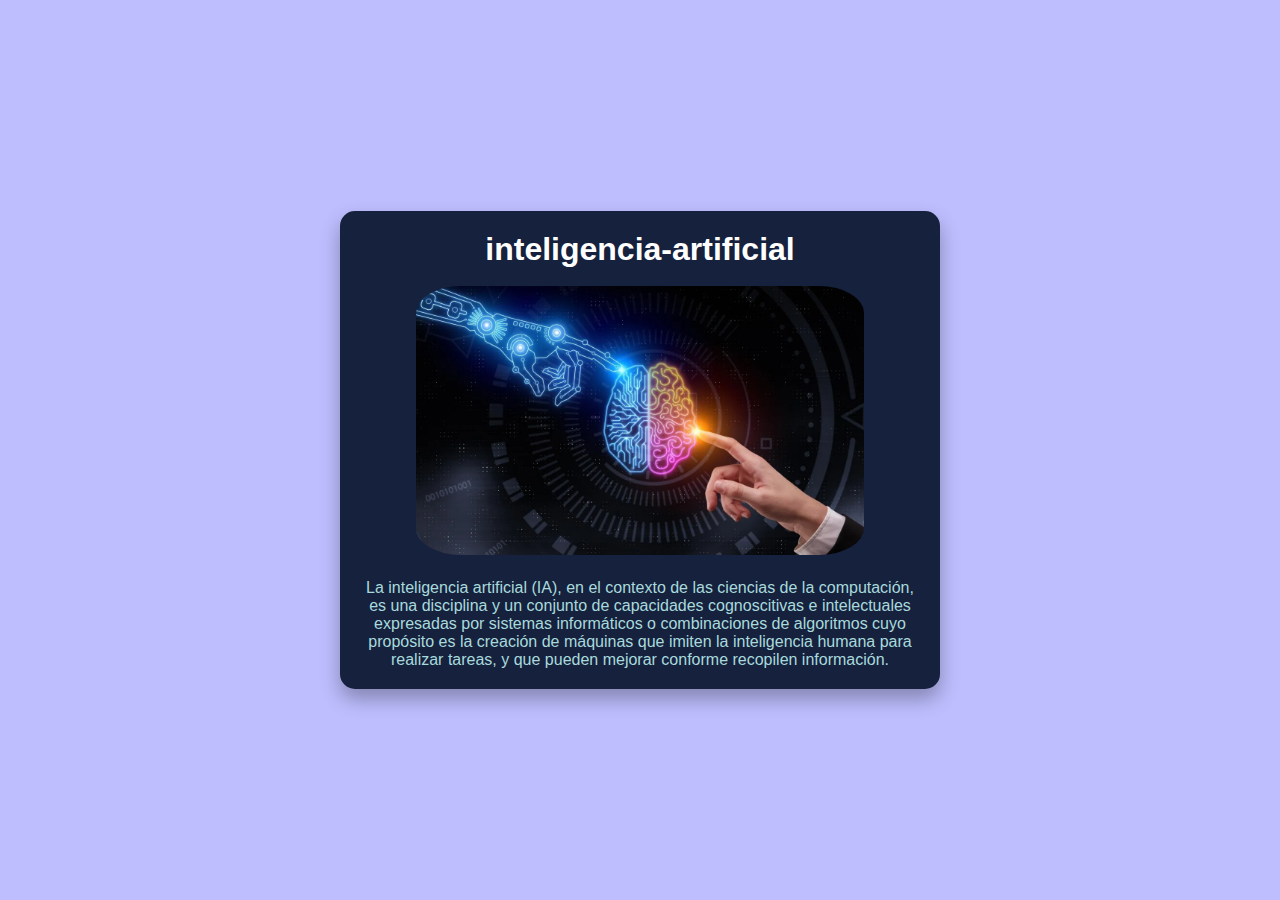
<file: index.html>
<!DOCTYPE html>
<html lang="en">
<head>
    <meta charset="UTF-8">
    <meta name="viewport" content="width=device-width, initial-scale=1.0">
    <title>inteligencia artificial </title>
    <link rel="stylesheet" href="styles.css">
</head>
<body>
    <div>
    <h1 font- size=2.5em; color=#e94560; texto shadow= 2px 2px 4px rgba (0,0,0,0.7); margin boton="20px">inteligencia-artificial</h1> <br>
    <img src="inteligencia-artificial.webp" alt="imagen de IA" style="width: 80%; height:auto; border-radius: 10%; margin-bottom: 20px;">
    <p style=" font-size:1.0em; color:#a8dadc; text-shadow:2px 2px 4px rg">
        La inteligencia artificial (IA),
         en el contexto de las ciencias de la computación, es una disciplina y un conjunto de capacidades
          cognoscitivas e intelectuales expresadas por sistemas informáticos o
           combinaciones de algoritmos cuyo propósito 
          es la creación de máquinas que imiten la inteligencia humana para realizar tareas,
           y que pueden mejorar conforme
           recopilen
           información.</p>
    </div>
    
</body>
</html>
</file>
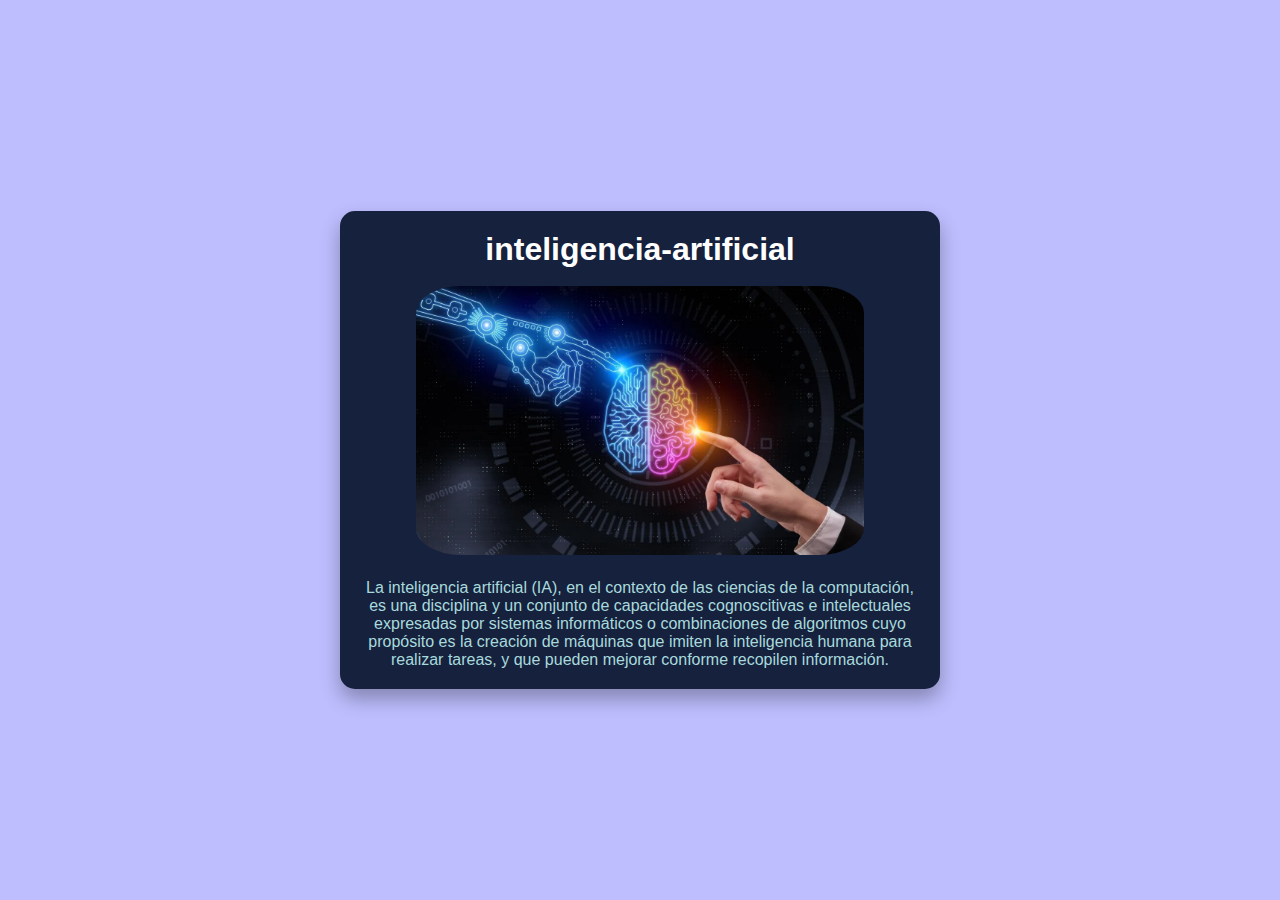
<file: index3.html>
<!DOCTYPE html>
<html lang="en">
<head>
    <meta charset="UTF-8">
    <meta name="viewport" content="width=device-width, initial-scale=1.0">
    <title>inteligencia artificial </title>
    <link rel="stylesheet" href="styles.css">
</head>
<body>
    <div>
    <h1 font- size=2.5em; color=#e94560; texto shadow= 2px 2px 4px rgba (0,0,0,0.7); margin boton="20px">inteligencia-artificial</h1> <br>
    <img src="inteligencia-artificial.webp" alt="imagen de IA" style="width: 80%; height:auto; border-radius: 10%; margin-bottom: 20px;">
    <p style=" font-size:1.0em; color:#a8dadc; text-shadow:2px 2px 4px rg">
        La inteligencia artificial (IA),
         en el contexto de las ciencias de la computación, es una disciplina y un conjunto de capacidades
          cognoscitivas e intelectuales expresadas por sistemas informáticos o
           combinaciones de algoritmos cuyo propósito 
          es la creación de máquinas que imiten la inteligencia humana para realizar tareas,
           y que pueden mejorar conforme
           recopilen
           información.</p>
    </div>
    
</body>
</html>
</file>
<file: styles.css>
* {
    margin: 0;
    padding: 0;
    box-sizing: border-box;

}

body {
    display: flex;
    align-items: center;
    justify-content: center;
    height: 100vh;
    background-color: #bebeff;
    font-family: Arial, sans-serif;
    color: #ffffff;

}

div {
    text-align: center;
    padding: 20px;
    border-radius: 15px;
    background-color: #16213e;
    max-width: 600px;
    box-shadow: 0 10px 20px rgba(0, 0, 0, 0.3);
}
</file>
